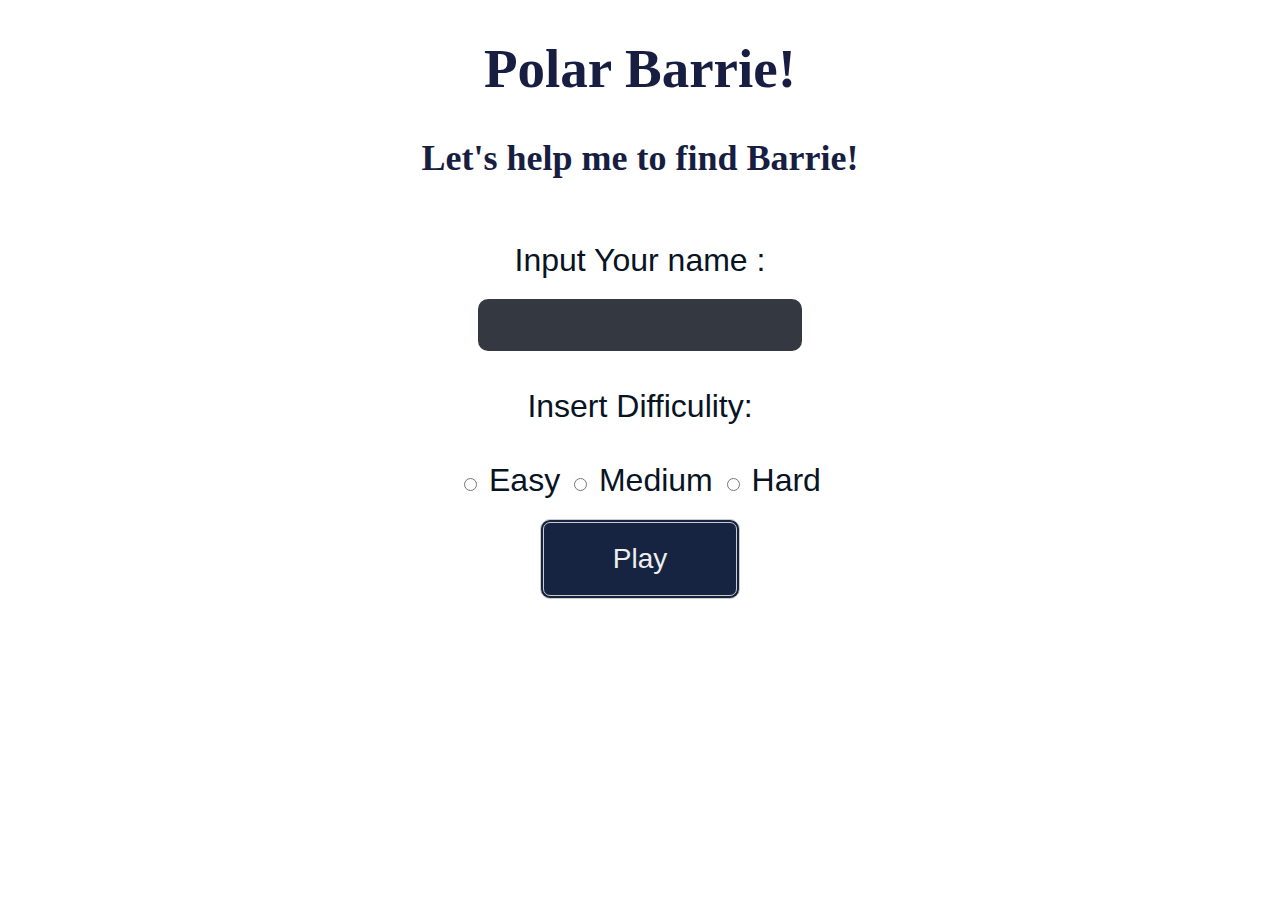
<file: index.html>
<!DOCTYPE html>
<html lang="en">

<head>
    <meta charset="UTF-8">
    <meta name="viewport" content="width=device-width, initial-scale=1.0">
    <link rel="stylesheet" href="style.css">
    <title>Polar Barrie!</title>
</head>

<body>
    <div class="main-title">
        <h1 id="title1">Polar Barrie!</h1>
        <h2 id="title2">Let's help me to find Barrie!</h3>
    </div>

    <div class="input-name">
    <form action="./home.html" autocomplete="off" method="post">

            <label for="name">Input Your name :</label>
            <br>
            <input type="text" name="name" id="name" required>
    
       
    </div>

    <div class="input-level">

        <form action="./home.html" autocomplete="off" method="post">
            <br>
            <label for="level" id="btn">Insert Difficulity:</label>
            <br><br>
            <input type="radio" name="level" id="easy" id="level" required> <label for="easy">Easy</label>
            <input type="radio" name="level" id="medium" id="level" required> <label for="medium">Medium</label>
            <input type="radio" name="level" id="Hard" id="level" required> <label for="Hard">Hard</label>
            <br>
        </form>
        
    </div>

    <div>
        <form action="./home.html">
            <input type="submit" id="input-submit" value="Play">
        </form>
    </div>
</body>

</html>
</file>
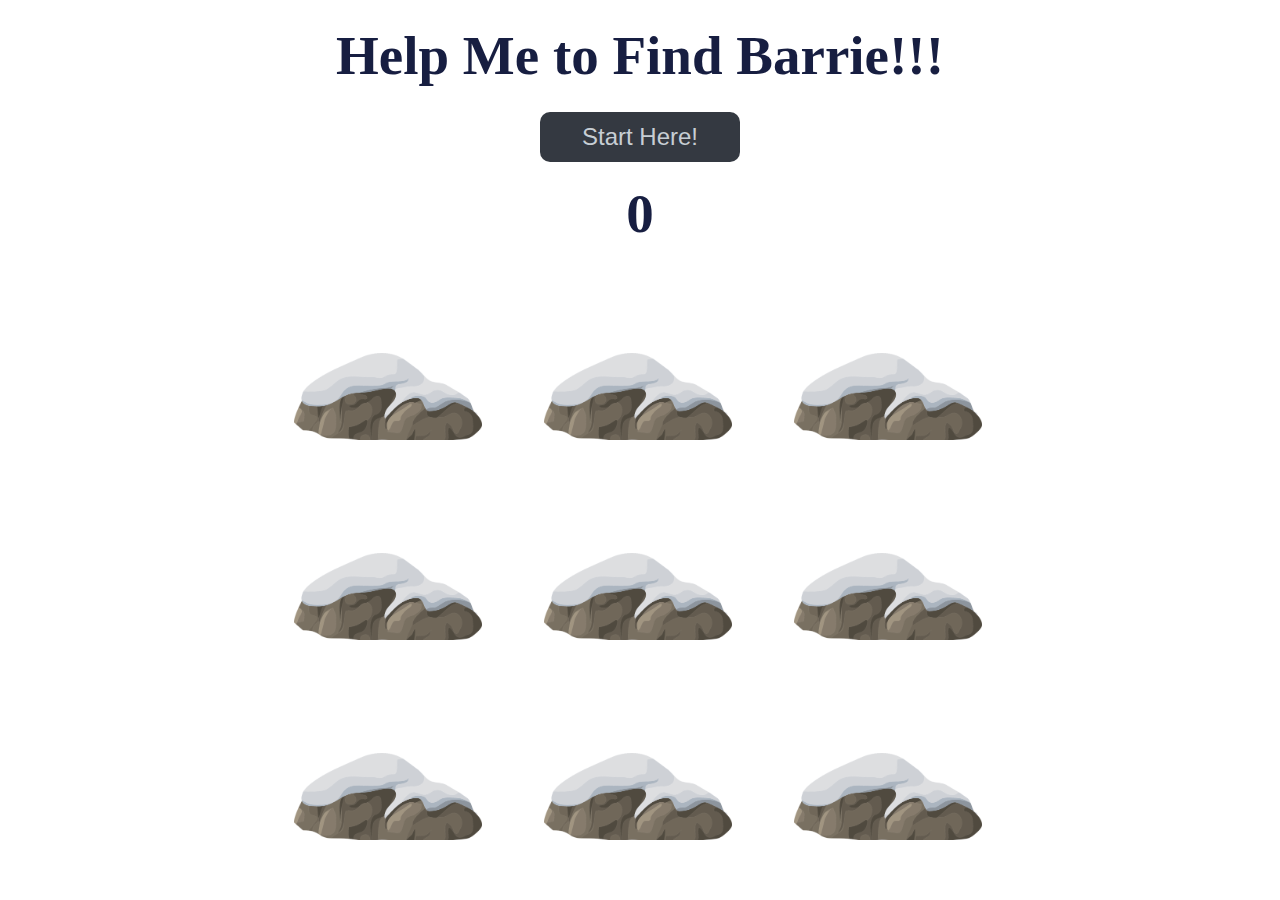
<file: home.html>
<!DOCTYPE html>
<html lang="en">
<head>
    <meta charset="UTF-8">
    <meta name="viewport" content="width=device-width, initial-scale=1.0">
    <link rel="stylesheet" href="style.css">
    <title>Polar Barrie!</title>
</head>
<body>
    <script src="./main.js"></script>
    <!-- <div class="parents"> -->
        <h1 id="opening">Help Me to Find Barrie!!!</h1>
        <button type="button" id="start" onclick="startMe()" >Start Here!</button>
        <h2 id="nilai">0</h2>
    <!-- </div> -->
    <div class="container">
        <div class="icerock">
            <div class="polar" id="pb" onclick="hitMe()"></div>
        </div>
        <div class="icerock">
            <div class="polar" id="pb" onclick="hitMe()"></div>
        </div>
        <div class="icerock">
            <div class="polar" id="pb" onclick="hitMe()"></div>
        </div>
        <div class="icerock">
            <div class="polar" id="pb" onclick="hitMe()"></div>
        </div>
        <div class="icerock">
            <div class="polar" id="pb" onclick="hitMe()"></div>
        </div>
        <div class="icerock">
            <div class="polar" id="pb" onclick="hitMe()"></div>
        </div>
        <div class="icerock">
            <div class="polar" id="pb" onclick="hitMe()"></div>
        </div>
        <div class="icerock">
            <div class="polar" id="pb" onclick="hitMe()"></div>
        </div>
        <div class="icerock">
            <div class="polar" id="pb" onclick="hitMe()"></div>
        </div>
    </div>

    <audio src="audio/shot.mp3" id="shoot"></audio>
</body>
</html>
</file>
<file: style.css>
body {
    background: url(https://images.wallpaperscraft.com/image/snow_winter_trees_136654_3840x2160.jpg);
    background-size: 100%;
}

.main-title h1, h2{
    color: rgb(23, 30, 65);
    text-align: center;
}

#title1 {
    font-size: 55px;
}

#title2 {
    font-size: 36px;
}

h2 {
    font-size: 55px;
    margin: 20px;
}

.input-name {
    text-align: center;
    margin-top: 5%;
}

.input-level {
    text-align: center;
    /* margin-top: 10%; */
}


.input-name label, .input-level {
    font-size: 32px;
    font-family: sans-serif;
    color: rgb(8, 19, 36)
}

.input-name input#name {
    width: 320px;
    height: 50px;
    background: #343941;
    border: none;
    font-size: 18pt;
    color: #c7ced4;
    border-radius: 10px;
    margin-top: 20px;
    text-align: center;
}

#input-submit {
    display: grid;
    background-color: rgb(23, 36, 65);
    border-radius: 10px;
    border: 4px double #cccccc;
    color: #eeeeee;
    text-align: center;
    font-size: 28px;
    padding: 20px;
    width: 200px;
    -webkit-transition: all 0.5s;
    -moz-transition: all 0.5s;
    -o-transition: all 0.5s;
    transition: all 0.5s;
    cursor: pointer;
    margin: auto;
    margin-top: 20px;
}


/* style home.html */

#opening {
    text-align: center;
    color: rgb(23, 30, 65);
    /* background-color: brown; */
    font-size: 55px;
    margin-bottom: 1%;
    position: relative;
    top: -13px;
    font-family: Georgia, 'Times New Roman', Times, serif;
}

.container {
    margin: auto;
    width: 755px;
    position: relative;
    bottom: 25px;
    cursor: url(image/shot.png), auto;
}

.icerock {
    width: 250px;
    height: 200px;
    position: relative;
    overflow: hidden;
    float: left;
}

.icerock::after {
    content: '';
    display: block;
    width: 250px;
    height: 100px;
    background: url(image/icerock.png)center no-repeat;
    position: absolute;
    background-size: 75%;
    bottom: -10px;
}

.polar {
    height: 100%;
    width: 100%;
    background: url(image/polarbear.png) center no-repeat;
    background-size: 65%;
    position: absolute;
    top: 120px;
    left: 10px;
    transition: top 0.2s;
}

.icerock.show .polar {
    top: -10px;
}

 button#start {
    width: 200px;
    height: 50px;
    background: #343941;
    border: none;
    font-size: 18pt;
    color: #c7ced4;
    border-radius: 10px;
    margin: auto;
    display: block;
}
</file>
